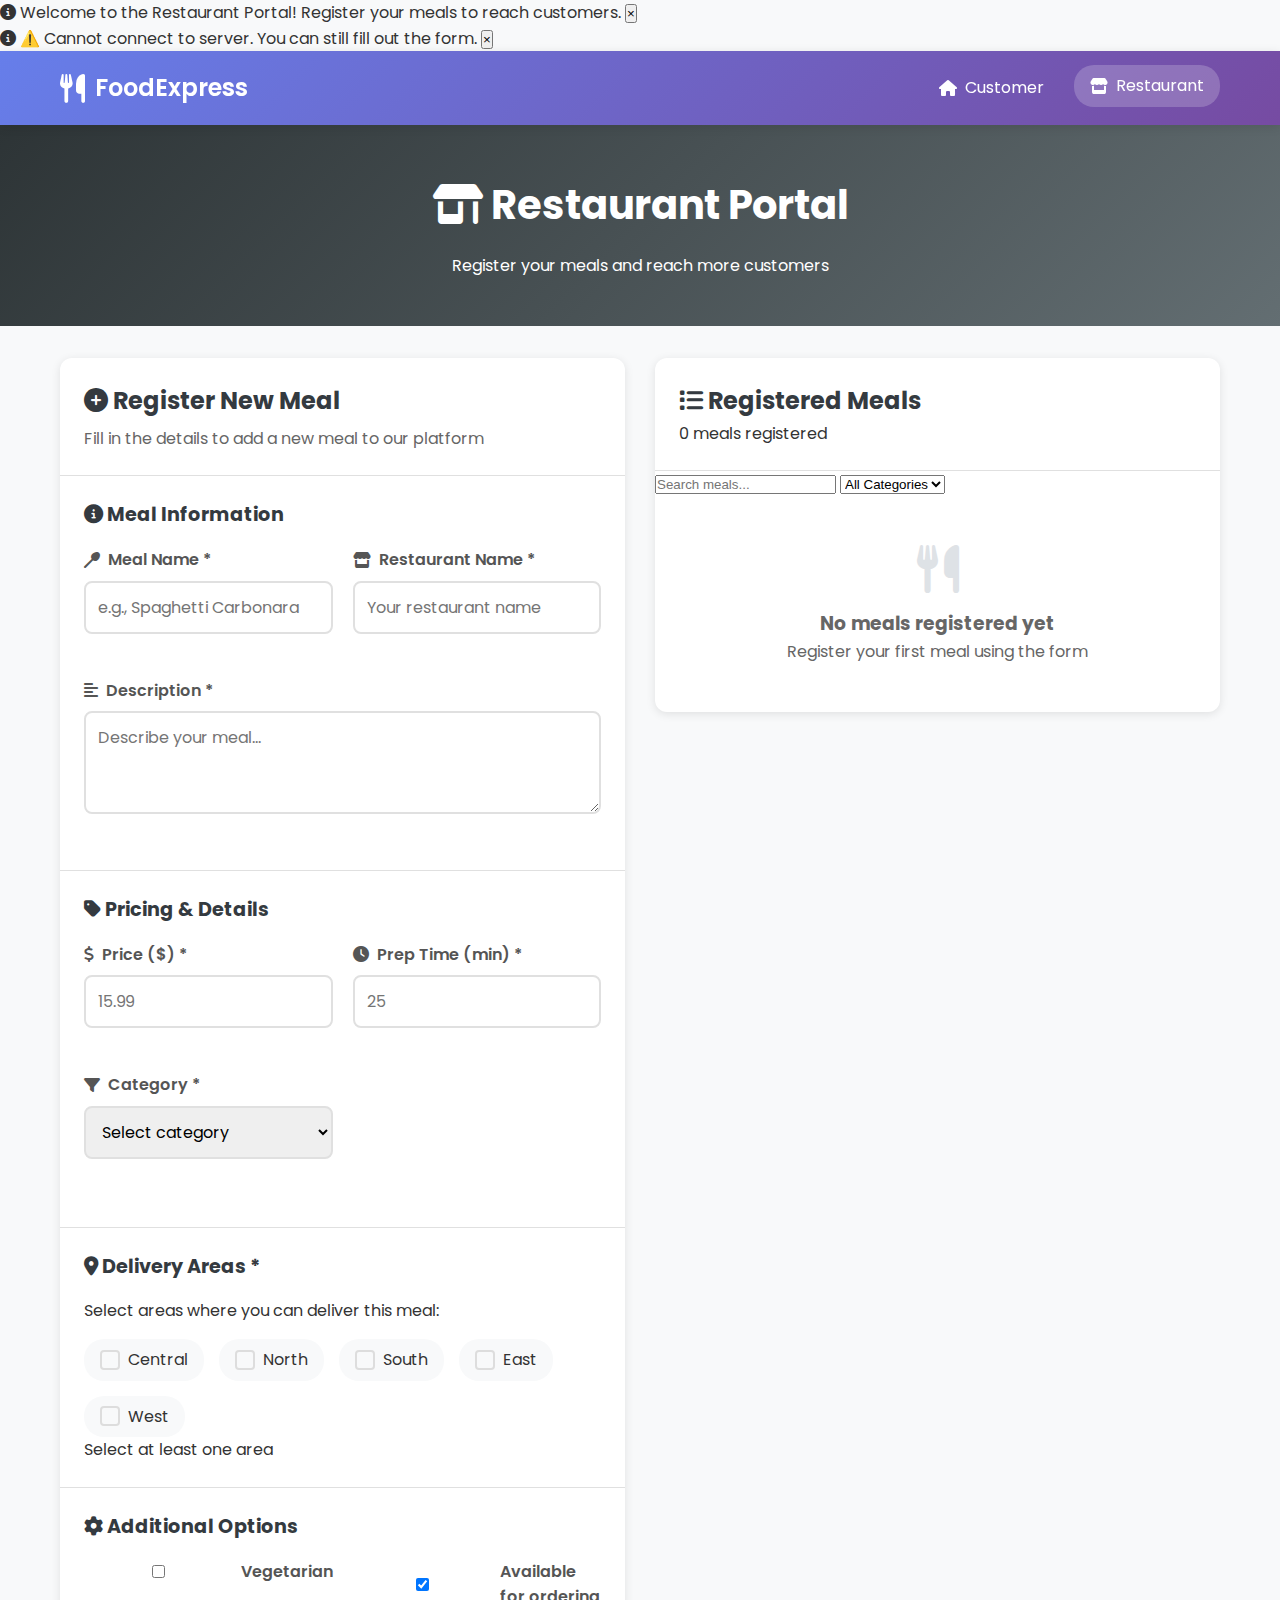
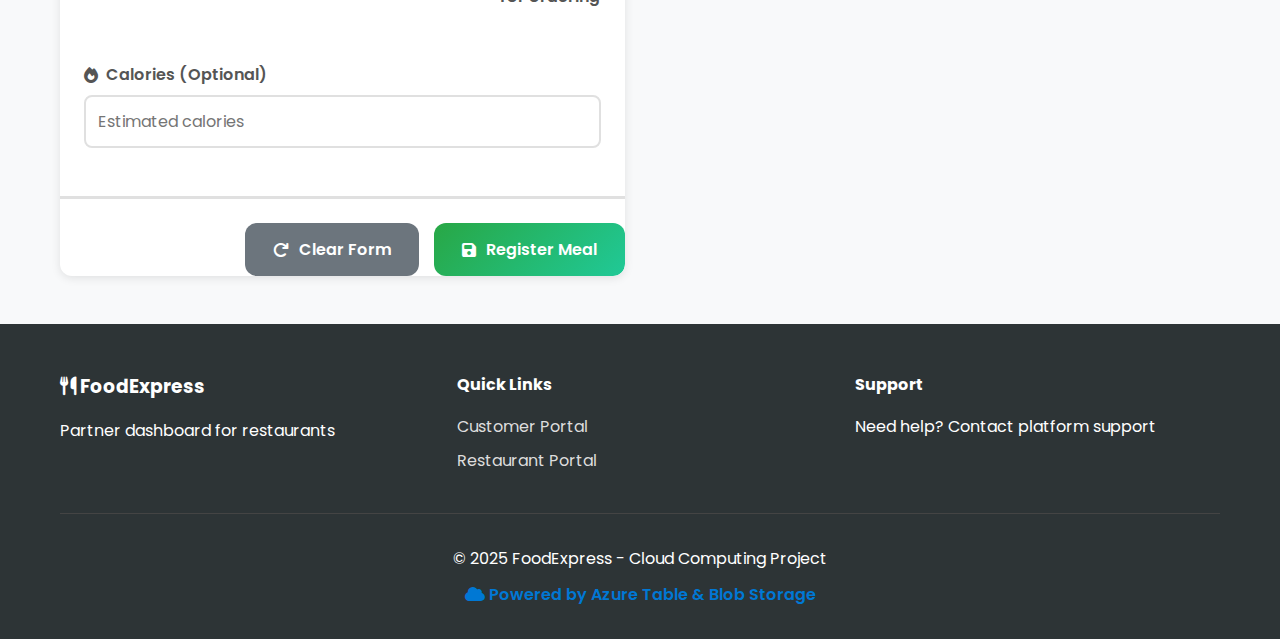
<file: frontend/restaurant.html>
<!DOCTYPE html>
<html lang="en">
<head>
    <meta charset="UTF-8">
    <meta name="viewport" content="width=device-width, initial-scale=1.0">
    <title>FoodExpress | Restaurant Portal</title>
    <link rel="stylesheet" href="css/style.css">
    <link rel="stylesheet" href="https://cdnjs.cloudflare.com/ajax/libs/font-awesome/6.4.0/css/all.min.css">
    <link href="https://fonts.googleapis.com/css2?family=Poppins:wght@300;400;500;600;700&display=swap" rel="stylesheet">
</head>
<body>
    <!-- Navigation -->
    <nav class="navbar">
        <div class="container">
            <a href="index.html" class="logo">
                <i class="fas fa-utensils"></i>
                <span>FoodExpress</span>
            </a>
            <div class="nav-links">
                <a href="index.html"><i class="fas fa-home"></i> Customer</a>
                <a href="restaurant.html" class="active"><i class="fas fa-store"></i> Restaurant</a>
            </div>
        </div>
    </nav>

    <!-- Restaurant Header -->
    <header class="restaurant-header">
        <div class="container">
            <div class="header-content">
                <h1><i class="fas fa-store-alt"></i> Restaurant Portal</h1>
                <p>Register your meals and reach more customers</p>
            </div>
        </div>
    </header>

    <!-- Main Content -->
    <main class="container">
        <!-- Restaurant Dashboard -->
        <div class="restaurant-dashboard">
            <!-- Left Column: Registration Form -->
            <div class="dashboard-left">
                <div class="registration-card">
                    <div class="card-header">
                        <h2><i class="fas fa-plus-circle"></i> Register New Meal</h2>
                        <p>Fill in the details to add a new meal to our platform</p>
                    </div>
                    
                    <form id="mealForm" class="meal-form">
                        <!-- Meal Information -->
                        <div class="form-section">
                            <h3><i class="fas fa-info-circle"></i> Meal Information</h3>
                            <div class="form-row">
                                <div class="form-group">
                                    <label for="mealName"><i class="fas fa-utensil-spoon"></i> Meal Name *</label>
                                    <input type="text" id="mealName" required placeholder="e.g., Spaghetti Carbonara">
                                </div>
                                <div class="form-group">
                                    <label for="restaurantName"><i class="fas fa-store"></i> Restaurant Name *</label>
                                    <input type="text" id="restaurantName" required placeholder="Your restaurant name">
                                </div>
                            </div>
                            
                            <div class="form-group">
                                <label for="mealDescription"><i class="fas fa-align-left"></i> Description *</label>
                                <textarea id="mealDescription" rows="3" required placeholder="Describe your meal..."></textarea>
                            </div>
                        </div>
                        
                        <!-- Pricing & Details -->
                        <div class="form-section">
                            <h3><i class="fas fa-tag"></i> Pricing & Details</h3>
                            <div class="form-row">
                                <div class="form-group">
                                    <label for="mealPrice"><i class="fas fa-dollar-sign"></i> Price ($) *</label>
                                    <input type="number" id="mealPrice" step="0.01" min="0" required placeholder="15.99">
                                </div>
                                <div class="form-group">
                                    <label for="prepTime"><i class="fas fa-clock"></i> Prep Time (min) *</label>
                                    <input type="number" id="prepTime" min="1" required placeholder="25">
                                </div>
                                <div class="form-group">
                                    <label for="mealCategory"><i class="fas fa-filter"></i> Category *</label>
                                    <select id="mealCategory" required>
                                        <option value="">Select category</option>
                                        <option value="Main Course">Main Course</option>
                                        <option value="Appetizer">Appetizer</option>
                                        <option value="Dessert">Dessert</option>
                                        <option value="Beverage">Beverage</option>
                                        <option value="Side Dish">Side Dish</option>
                                    </select>
                                </div>
                            </div>
                        </div>
                        
                        <!-- Delivery Areas -->
                        <div class="form-section">
                            <h3><i class="fas fa-map-marker-alt"></i> Delivery Areas *</h3>
                            <p>Select areas where you can deliver this meal:</p>
                            <div class="areas-container">
                                <label class="area-checkbox">
                                    <input type="checkbox" name="deliveryArea" value="Central">
                                    <span class="checkbox-custom"></span>
                                    <span class="checkbox-label">Central</span>
                                </label>
                                <label class="area-checkbox">
                                    <input type="checkbox" name="deliveryArea" value="North">
                                    <span class="checkbox-custom"></span>
                                    <span class="checkbox-label">North</span>
                                </label>
                                <label class="area-checkbox">
                                    <input type="checkbox" name="deliveryArea" value="South">
                                    <span class="checkbox-custom"></span>
                                    <span class="checkbox-label">South</span>
                                </label>
                                <label class="area-checkbox">
                                    <input type="checkbox" name="deliveryArea" value="East">
                                    <span class="checkbox-custom"></span>
                                    <span class="checkbox-label">East</span>
                                </label>
                                <label class="area-checkbox">
                                    <input type="checkbox" name="deliveryArea" value="West">
                                    <span class="checkbox-custom"></span>
                                    <span class="checkbox-label">West</span>
                                </label>
                            </div>
                            <p class="form-hint">Select at least one area</p>
                        </div>
                        
                        <!-- Additional Options -->
                        <div class="form-section">
                            <h3><i class="fas fa-cog"></i> Additional Options</h3>
                            <div class="form-row">
                                <div class="form-group">
                                    <label for="isVegetarian">
                                        <input type="checkbox" id="isVegetarian">
                                        <span>Vegetarian</span>
                                    </label>
                                </div>
                                <div class="form-group">
                                    <label for="isAvailable">
                                        <input type="checkbox" id="isAvailable" checked>
                                        <span>Available for ordering</span>
                                    </label>
                                </div>
                            </div>
                            
                            <div class="form-group">
                                <label for="calories"><i class="fas fa-fire"></i> Calories (Optional)</label>
                                <input type="number" id="calories" min="0" placeholder="Estimated calories">
                            </div>
                        </div>
                        
                        <!-- Form Actions -->
                        <div class="form-actions">
                            <button type="reset" class="btn btn-secondary">
                                <i class="fas fa-redo"></i> Clear Form
                            </button>
                            <button type="submit" class="btn btn-success" id="submitMealBtn">
                                <i class="fas fa-save"></i> Register Meal
                            </button>
                        </div>
                    </form>
                </div>
            </div>
            
            <!-- Right Column: Registered Meals -->
            <div class="dashboard-right">
                <div class="registered-meals-card">
                    <div class="card-header">
                        <h2><i class="fas fa-list"></i> Registered Meals</h2>
                        <div class="stats">
                            <span id="mealsCount">0</span> meals registered
                        </div>
                    </div>
                    
                    <div class="meals-filters">
                        <input type="text" id="mealSearch" placeholder="Search meals...">
                        <select id="categoryFilter">
                            <option value="">All Categories</option>
                            <option value="Main Course">Main Course</option>
                            <option value="Appetizer">Appetizer</option>
                            <option value="Dessert">Dessert</option>
                            <option value="Beverage">Beverage</option>
                            <option value="Side Dish">Side Dish</option>
                        </select>
                    </div>
                    
                    <div id="registeredMeals" class="meals-list">
                        <!-- Meals will be loaded here -->
                        <div class="empty-state">
                            <i class="fas fa-utensils"></i>
                            <h3>No meals registered yet</h3>
                            <p>Register your first meal using the form on the left</p>
                        </div>
                    </div>
                </div>
            </div>
        </div>
    </main>

    <!-- Success Modal -->
    <div id="successModal" class="modal">
        <div class="modal-content success-modal">
            <div class="modal-body">
                <div class="success-icon">
                    <i class="fas fa-check-circle"></i>
                </div>
                <h2>Meal Registered Successfully!</h2>
                <p>Your meal has been added to the platform and is now visible to customers.</p>
                
                <div class="success-details">
                    <div class="detail-item">
                        <span class="label">Meal Name:</span>
                        <span id="successMealName" class="value">-</span>
                    </div>
                    <div class="detail-item">
                        <span class="label">Meal ID:</span>
                        <span id="successMealId" class="value">-</span>
                    </div>
                    <div class="detail-item">
                        <span class="label">Category:</span>
                        <span id="successMealCategory" class="value">-</span>
                    </div>
                    <div class="detail-item">
                        <span class="label">Price:</span>
                        <span id="successMealPrice" class="value">-</span>
                    </div>
                </div>
                
                <div class="success-actions">
                    <button id="viewMealsBtn" class="btn btn-primary">
                        <i class="fas fa-list"></i> View All Meals
                    </button>
                    <button id="addAnotherBtn" class="btn btn-secondary">
                        <i class="fas fa-plus"></i> Add Another Meal
                    </button>
                </div>
            </div>
        </div>
    </div>

    <!-- Footer -->
    <footer class="footer">
        <div class="container">
            <div class="footer-content">
                <div class="footer-section">
                    <h3><i class="fas fa-utensils"></i> FoodExpress</h3>
                    <p>Partner dashboard for restaurants</p>
                </div>
                <div class="footer-section">
                    <h4>Quick Links</h4>
                    <a href="index.html">Customer Portal</a>
                    <a href="restaurant.html">Restaurant Portal</a>
                </div>
                <div class="footer-section">
                    <h4>Support</h4>
                    <p>Need help? Contact platform support</p>
                </div>
            </div>
            <div class="footer-bottom">
                <p>&copy; 2025 FoodExpress - Cloud Computing Project</p>
                <p class="tech-badge">
                    <i class="fas fa-cloud"></i> Powered by Azure Table & Blob Storage
                </p>
            </div>
        </div>
    </footer>

    <!-- JavaScript -->
    <script src="js/api.js"></script>
    <script src="js/restaurant.js"></script>
</body>
</html>
</file>
<file: frontend/css/style.css>
/* ===== RESET & BASE STYLES ===== */
* {
    margin: 0;
    padding: 0;
    box-sizing: border-box;
}

:root {
    --primary: #667eea;
    --primary-dark: #764ba2;
    --secondary: #6c757d;
    --success: #28a745;
    --danger: #dc3545;
    --warning: #ffc107;
    --light: #f8f9fa;
    --dark: #343a40;
    --border: #e0e0e0;
    --shadow: 0 2px 10px rgba(0,0,0,0.1);
    --radius: 12px;
}

body {
    font-family: 'Poppins', sans-serif;
    line-height: 1.6;
    color: #333;
    background: #f8f9fa;
}

.container {
    max-width: 1200px;
    margin: 0 auto;
    padding: 0 20px;
}

/* ===== NAVIGATION ===== */
.navbar {
    background: linear-gradient(135deg, var(--primary) 0%, var(--primary-dark) 100%);
    color: white;
    padding: 1rem 0;
    box-shadow: var(--shadow);
    position: sticky;
    top: 0;
    z-index: 1000;
}

.navbar .container {
    display: flex;
    justify-content: space-between;
    align-items: center;
}

.logo {
    display: flex;
    align-items: center;
    color: white;
    text-decoration: none;
    font-size: 1.5rem;
    font-weight: 600;
}

.logo i {
    margin-right: 10px;
    font-size: 1.8rem;
}

.nav-links a {
    color: white;
    text-decoration: none;
    padding: 8px 16px;
    border-radius: 20px;
    transition: all 0.3s ease;
    margin-left: 10px;
    display: inline-flex;
    align-items: center;
    gap: 8px;
}

.nav-links a:hover,
.nav-links a.active {
    background: rgba(255,255,255,0.2);
    transform: translateY(-2px);
}

/* ===== HERO SECTION ===== */
.hero {
    background: linear-gradient(rgba(0,0,0,0.7), rgba(0,0,0,0.7)), 
                url('https://images.unsplash.com/photo-1504674900247-0877df9cc836?ixlib=rb-1.2.1&auto=format&fit=crop&w=1350&q=80');
    background-size: cover;
    background-position: center;
    color: white;
    text-align: center;
    padding: 4rem 0;
    margin-bottom: 2rem;
}

.hero h1 {
    font-size: 2.8rem;
    margin-bottom: 1rem;
    font-weight: 700;
}

.hero p {
    font-size: 1.2rem;
    margin-bottom: 2rem;
    opacity: 0.9;
}

.area-selector {
    display: flex;
    gap: 15px;
    justify-content: center;
    max-width: 600px;
    margin: 0 auto;
}

.dropdown {
    flex: 1;
    padding: 14px 20px;
    border: 2px solid transparent;
    border-radius: var(--radius);
    font-size: 1rem;
    background: white;
    color: #333;
    font-family: 'Poppins', sans-serif;
}

.dropdown:focus {
    outline: none;
    border-color: var(--primary);
}

/* ===== BUTTONS ===== */
.btn {
    padding: 14px 28px;
    border: none;
    border-radius: var(--radius);
    font-size: 1rem;
    font-weight: 600;
    cursor: pointer;
    transition: all 0.3s ease;
    display: inline-flex;
    align-items: center;
    justify-content: center;
    gap: 10px;
    font-family: 'Poppins', sans-serif;
}

.btn-primary {
    background: linear-gradient(135deg, var(--primary) 0%, var(--primary-dark) 100%);
    color: white;
}

.btn-primary:hover {
    transform: translateY(-2px);
    box-shadow: 0 5px 20px rgba(102, 126, 234, 0.4);
}

.btn-success {
    background: linear-gradient(135deg, #28a745 0%, #20c997 100%);
    color: white;
}

.btn-success:hover {
    transform: translateY(-2px);
    box-shadow: 0 5px 20px rgba(40, 167, 69, 0.4);
}

.btn-secondary {
    background: var(--secondary);
    color: white;
}

.btn-secondary:hover {
    background: #5a6268;
    transform: translateY(-2px);
}

.btn-block {
    width: 100%;
}

.btn-icon {
    background: none;
    border: none;
    color: #666;
    cursor: pointer;
    padding: 8px;
    border-radius: 50%;
    transition: background 0.3s;
}

.btn-icon:hover {
    background: #f0f0f0;
}

/* ===== MEALS SECTION ===== */
.meals-section {
    margin: 2rem 0;
}

.section-header {
    display: flex;
    justify-content: space-between;
    align-items: center;
    margin-bottom: 2rem;
}

.section-header h2 {
    font-size: 1.8rem;
    color: var(--dark);
}

.cart-summary {
    display: flex;
    align-items: center;
    gap: 10px;
    padding: 12px 20px;
    background: white;
    border-radius: var(--radius);
    box-shadow: var(--shadow);
    cursor: pointer;
    transition: transform 0.3s;
}

.cart-summary:hover {
    transform: translateY(-2px);
}

.cart-summary i {
    color: var(--primary);
    font-size: 1.2rem;
}

.meals-grid {
    display: grid;
    grid-template-columns: repeat(auto-fill, minmax(300px, 1fr));
    gap: 25px;
}

.meal-card {
    background: white;
    border-radius: var(--radius);
    overflow: hidden;
    box-shadow: var(--shadow);
    transition: all 0.3s ease;
    position: relative;
}

.meal-card:hover {
    transform: translateY(-10px);
    box-shadow: 0 15px 30px rgba(0,0,0,0.15);
}

.meal-image {
    width: 100%;
    height: 200px;
    object-fit: cover;
}

.meal-content {
    padding: 1.5rem;
}

.meal-title {
    font-size: 1.3rem;
    font-weight: 600;
    margin-bottom: 10px;
    color: var(--dark);
}

.meal-description {
    color: #666;
    font-size: 0.95rem;
    margin-bottom: 15px;
    line-height: 1.5;
}

.meal-details {
    display: flex;
    justify-content: space-between;
    align-items: center;
    margin-bottom: 15px;
}

.meal-price {
    font-size: 1.4rem;
    font-weight: 700;
    color: var(--primary);
}

.meal-prep-time {
    color: #666;
    font-size: 0.9rem;
    display: flex;
    align-items: center;
    gap: 5px;
}

.meal-footer {
    padding: 1rem 1.5rem;
    background: #f8f9fa;
    display: flex;
    justify-content: space-between;
    align-items: center;
    border-top: 1px solid var(--border);
}

.restaurant-name {
    color: #666;
    font-size: 0.9rem;
    display: flex;
    align-items: center;
    gap: 5px;
}

.add-to-cart-btn {
    padding: 10px 20px;
    background: var(--success);
    color: white;
    border: none;
    border-radius: 8px;
    cursor: pointer;
    transition: all 0.3s;
    font-weight: 600;
    display: flex;
    align-items: center;
    gap: 8px;
}

.add-to-cart-btn:hover {
    background: #218838;
    transform: translateY(-2px);
}

.add-to-cart-btn.added {
    background: var(--secondary);
}

.no-meals {
    text-align: center;
    padding: 4rem;
    color: #666;
}

.no-meals i {
    font-size: 4rem;
    color: #dee2e6;
    margin-bottom: 1rem;
}

.no-meals h3 {
    font-size: 1.5rem;
    margin-bottom: 10px;
}

/* ===== CART SIDEBAR ===== */
.cart-sidebar {
    position: fixed;
    top: 0;
    right: -400px;
    width: 380px;
    height: 100vh;
    background: white;
    box-shadow: -5px 0 20px rgba(0,0,0,0.1);
    transition: right 0.3s ease;
    z-index: 1001;
    display: flex;
    flex-direction: column;
}

.cart-sidebar.active {
    right: 0;
}

.cart-header {
    padding: 1.5rem;
    border-bottom: 1px solid var(--border);
    display: flex;
    justify-content: space-between;
    align-items: center;
}

.cart-header h3 {
    font-size: 1.3rem;
    color: var(--dark);
}

.cart-items {
    flex: 1;
    overflow-y: auto;
    padding: 1.5rem;
}

.cart-item {
    display: flex;
    justify-content: space-between;
    align-items: center;
    padding: 1rem 0;
    border-bottom: 1px solid var(--border);
}

.cart-item:last-child {
    border-bottom: none;
}

.cart-item-details h4 {
    font-size: 1rem;
    margin-bottom: 5px;
}

.cart-item-price {
    color: var(--primary);
    font-weight: 600;
}

.cart-item-actions {
    display: flex;
    align-items: center;
    gap: 10px;
}

.quantity-btn {
    width: 30px;
    height: 30px;
    border-radius: 50%;
    border: 1px solid var(--border);
    background: white;
    cursor: pointer;
    display: flex;
    align-items: center;
    justify-content: center;
}

.remove-btn {
    color: var(--danger);
    background: none;
    border: none;
    cursor: pointer;
    padding: 5px;
}

.cart-footer {
    padding: 1.5rem;
    border-top: 2px solid var(--border);
}

.cart-total {
    display: flex;
    justify-content: space-between;
    align-items: center;
    margin-bottom: 10px;
    font-size: 1rem;
}

.cart-total.grand-total {
    font-size: 1.2rem;
    font-weight: 700;
    margin-top: 10px;
    padding-top: 10px;
    border-top: 1px solid var(--border);
}

.empty-cart {
    text-align: center;
    padding: 3rem 1rem;
    color: #666;
}

.empty-cart i {
    font-size: 3rem;
    color: #dee2e6;
    margin-bottom: 1rem;
}

/* ===== CART TOGGLE BUTTON ===== */
.cart-toggle-btn {
    position: fixed;
    bottom: 30px;
    right: 30px;
    width: 60px;
    height: 60px;
    border-radius: 50%;
    background: linear-gradient(135deg, var(--primary) 0%, var(--primary-dark) 100%);
    color: white;
    border: none;
    cursor: pointer;
    box-shadow: 0 5px 20px rgba(102, 126, 234, 0.4);
    display: flex;
    align-items: center;
    justify-content: center;
    font-size: 1.5rem;
    z-index: 999;
    transition: all 0.3s;
}

.cart-toggle-btn:hover {
    transform: scale(1.1);
}

.cart-badge {
    position: absolute;
    top: -5px;
    right: -5px;
    background: var(--danger);
    color: white;
    font-size: 0.8rem;
    width: 24px;
    height: 24px;
    border-radius: 50%;
    display: flex;
    align-items: center;
    justify-content: center;
}

/* ===== MODALS ===== */
.modal {
    display: none;
    position: fixed;
    top: 0;
    left: 0;
    width: 100%;
    height: 100%;
    background: rgba(0,0,0,0.5);
    z-index: 1002;
    align-items: center;
    justify-content: center;
    padding: 20px;
}

.modal.active {
    display: flex;
}

.modal-content {
    background: white;
    border-radius: var(--radius);
    max-width: 600px;
    width: 100%;
    max-height: 90vh;
    overflow-y: auto;
    animation: modalSlideIn 0.3s ease;
}

@keyframes modalSlideIn {
    from {
        opacity: 0;
        transform: translateY(-50px);
    }
    to {
        opacity: 1;
        transform: translateY(0);
    }
}

.modal-header {
    padding: 1.5rem;
    border-bottom: 1px solid var(--border);
    display: flex;
    justify-content: space-between;
    align-items: center;
}

.modal-header h2 {
    font-size: 1.5rem;
    color: var(--dark);
}

.close-modal {
    background: none;
    border: none;
    font-size: 1.5rem;
    color: #666;
    cursor: pointer;
    padding: 5px;
}

.modal-body {
    padding: 1.5rem;
}

/* ===== FORMS ===== */
.form-row {
    display: grid;
    grid-template-columns: 1fr 1fr;
    gap: 20px;
    margin-bottom: 20px;
}

.form-group {
    margin-bottom: 1.5rem;
}

.form-group label {
    display: block;
    margin-bottom: 8px;
    font-weight: 600;
    color: #555;
    display: flex;
    align-items: center;
    gap: 8px;
}

.form-group input,
.form-group select,
.form-group textarea {
    width: 100%;
    padding: 12px;
    border: 2px solid var(--border);
    border-radius: 8px;
    font-size: 1rem;
    transition: border-color 0.3s;
    font-family: 'Poppins', sans-serif;
}

.form-group input:focus,
.form-group select:focus,
.form-group textarea:focus {
    outline: none;
    border-color: var(--primary);
}

.form-actions {
    display: flex;
    justify-content: flex-end;
    gap: 15px;
    padding-top: 1.5rem;
    border-top: 2px solid var(--border);
}

/* ===== RESTAURANT DASHBOARD ===== */
.restaurant-header {
    background: linear-gradient(135deg, #2d3436 0%, #636e72 100%);
    color: white;
    padding: 3rem 0;
    margin-bottom: 2rem;
}

.header-content {
    text-align: center;
}

.header-content h1 {
    font-size: 2.5rem;
    margin-bottom: 1rem;
}

.restaurant-dashboard {
    display: grid;
    grid-template-columns: 1fr 1fr;
    gap: 30px;
    margin-bottom: 3rem;
}

.registration-card,
.registered-meals-card {
    background: white;
    border-radius: var(--radius);
    box-shadow: var(--shadow);
    overflow: hidden;
}

.card-header {
    padding: 1.5rem;
    border-bottom: 1px solid var(--border);
}

.card-header h2 {
    font-size: 1.5rem;
    color: var(--dark);
}

.card-header p {
    color: #666;
    margin-top: 5px;
}

.form-section {
    padding: 1.5rem;
    border-bottom: 1px solid var(--border);
}

.form-section:last-child {
    border-bottom: none;
}

.form-section h3 {
    font-size: 1.2rem;
    margin-bottom: 1rem;
    color: var(--dark);
}

.areas-container {
    display: flex;
    flex-wrap: wrap;
    gap: 15px;
    margin-top: 15px;
}

.area-checkbox {
    display: flex;
    align-items: center;
    gap: 8px;
    cursor: pointer;
    padding: 8px 16px;
    background: #f8f9fa;
    border-radius: 20px;
    transition: all 0.3s;
}

.area-checkbox:hover {
    background: #e9ecef;
}

.area-checkbox input[type="checkbox"] {
    display: none;
}

.checkbox-custom {
    width: 20px;
    height: 20px;
    border: 2px solid #ddd;
    border-radius: 4px;
    display: flex;
    align-items: center;
    justify-content: center;
}

.area-checkbox input:checked + .checkbox-custom {
    background: var(--primary);
    border-color: var(--primary);
}

.area-checkbox input:checked + .checkbox-custom::after {
    content: '✓';
    color: white;
    font-size: 12px;
}

.meals-list {
    max-height: 500px;
    overflow-y: auto;
}

.meal-list-item {
    padding: 1rem 1.5rem;
    border-bottom: 1px solid var(--border);
    display: flex;
    justify-content: space-between;
    align-items: center;
}

.meal-list-item:last-child {
    border-bottom: none;
}

.meal-list-info h4 {
    font-size: 1rem;
    margin-bottom: 5px;
}

.meal-list-info p {
    color: #666;
    font-size: 0.9rem;
}

.meal-list-price {
    font-weight: 600;
    color: var(--primary);
}

.empty-state {
    text-align: center;
    padding: 3rem;
    color: #666;
}

.empty-state i {
    font-size: 3rem;
    color: #dee2e6;
    margin-bottom: 1rem;
}

/* ===== CONFIRMATION MODAL ===== */
.confirmation-modal {
    text-align: center;
}

.confirmation-icon {
    font-size: 4rem;
    color: var(--success);
    margin-bottom: 1rem;
}

.confirmation-message {
    font-size: 1.1rem;
    color: #666;
    margin-bottom: 2rem;
}

.confirmation-details {
    text-align: left;
    max-width: 400px;
    margin: 2rem auto;
    padding: 1.5rem;
    background: #f8f9fa;
    border-radius: var(--radius);
}

.detail-item {
    display: flex;
    align-items: center;
    gap: 15px;
    margin-bottom: 1rem;
}

.detail-item:last-child {
    margin-bottom: 0;
}

.detail-item i {
    font-size: 1.5rem;
    color: var(--primary);
}

.detail-item h4 {
    font-size: 0.9rem;
    color: #666;
    margin-bottom: 2px;
}

.detail-item p {
    font-size: 1.1rem;
    font-weight: 600;
    color: var(--dark);
}

.confirmation-note {
    display: flex;
    align-items: flex-start;
    gap: 10px;
    padding: 1rem;
    background: #fff3cd;
    border-radius: var(--radius);
    margin-bottom: 1.5rem;
}

.confirmation-note i {
    color: #856404;
}

.confirmation-note p {
    color: #856404;
    font-size: 0.9rem;
}

/* ===== SUCCESS MODAL ===== */
.success-modal {
    max-width: 500px;
}

.success-icon {
    font-size: 4rem;
    color: var(--success);
    margin-bottom: 1rem;
}

.success-details {
    text-align: left;
    margin: 2rem 0;
    padding: 1.5rem;
    background: #f8f9fa;
    border-radius: var(--radius);
}

.success-details .detail-item {
    display: flex;
    justify-content: space-between;
    padding: 0.5rem 0;
    border-bottom: 1px solid var(--border);
}

.success-details .detail-item:last-child {
    border-bottom: none;
}

.success-details .label {
    color: #666;
}

.success-details .value {
    font-weight: 600;
    color: var(--dark);
}

.success-actions {
    display: flex;
    gap: 15px;
}

/* ===== LOADING ===== */
.loading {
    text-align: center;
    padding: 3rem;
    color: var(--primary);
    font-size: 1.1rem;
}

.loading i {
    margin-right: 10px;
    animation: spin 1s linear infinite;
}

@keyframes spin {
    0% { transform: rotate(0deg); }
    100% { transform: rotate(360deg); }
}

/* ===== FOOTER ===== */
.footer {
    background: #2d3436;
    color: white;
    padding: 3rem 0 2rem;
    margin-top: 3rem;
}

.footer-content {
    display: grid;
    grid-template-columns: repeat(auto-fit, minmax(250px, 1fr));
    gap: 2rem;
    margin-bottom: 2rem;
}

.footer-section h3,
.footer-section h4 {
    margin-bottom: 1rem;
    color: white;
}

.footer-section a {
    color: #ddd;
    text-decoration: none;
    display: block;
    margin-bottom: 8px;
    transition: color 0.3s;
}

.footer-section a:hover {
    color: white;
}

.footer-bottom {
    text-align: center;
    padding-top: 2rem;
    border-top: 1px solid #444;
}

.tech-badge {
    margin-top: 10px;
    color: #0078d4;
    font-weight: 600;
}

/* ===== RESPONSIVE DESIGN ===== */
@media (max-width: 992px) {
    .restaurant-dashboard {
        grid-template-columns: 1fr;
    }
}

@media (max-width: 768px) {
    .navbar .container {
        flex-direction: column;
        gap: 1rem;
    }
    
    .hero h1 {
        font-size: 2rem;
    }
    
    .area-selector {
        flex-direction: column;
    }
    
    .meals-grid {
        grid-template-columns: 1fr;
    }
    
    .cart-sidebar {
        width: 100%;
        right: -100%;
    }
    
    .modal-content {
        margin: 20px;
    }
    
    .form-row {
        grid-template-columns: 1fr;
    }
    
    .form-actions {
        flex-direction: column;
    }
    
    .success-actions {
        flex-direction: column;
    }
}

@media (max-width: 480px) {
    .hero {
        padding: 2rem 0;
    }
    
    .hero h1 {
        font-size: 1.8rem;
    }
    
    .cart-toggle-btn {
        bottom: 20px;
        right: 20px;
        width: 50px;
        height: 50px;
    }
}
</file>
